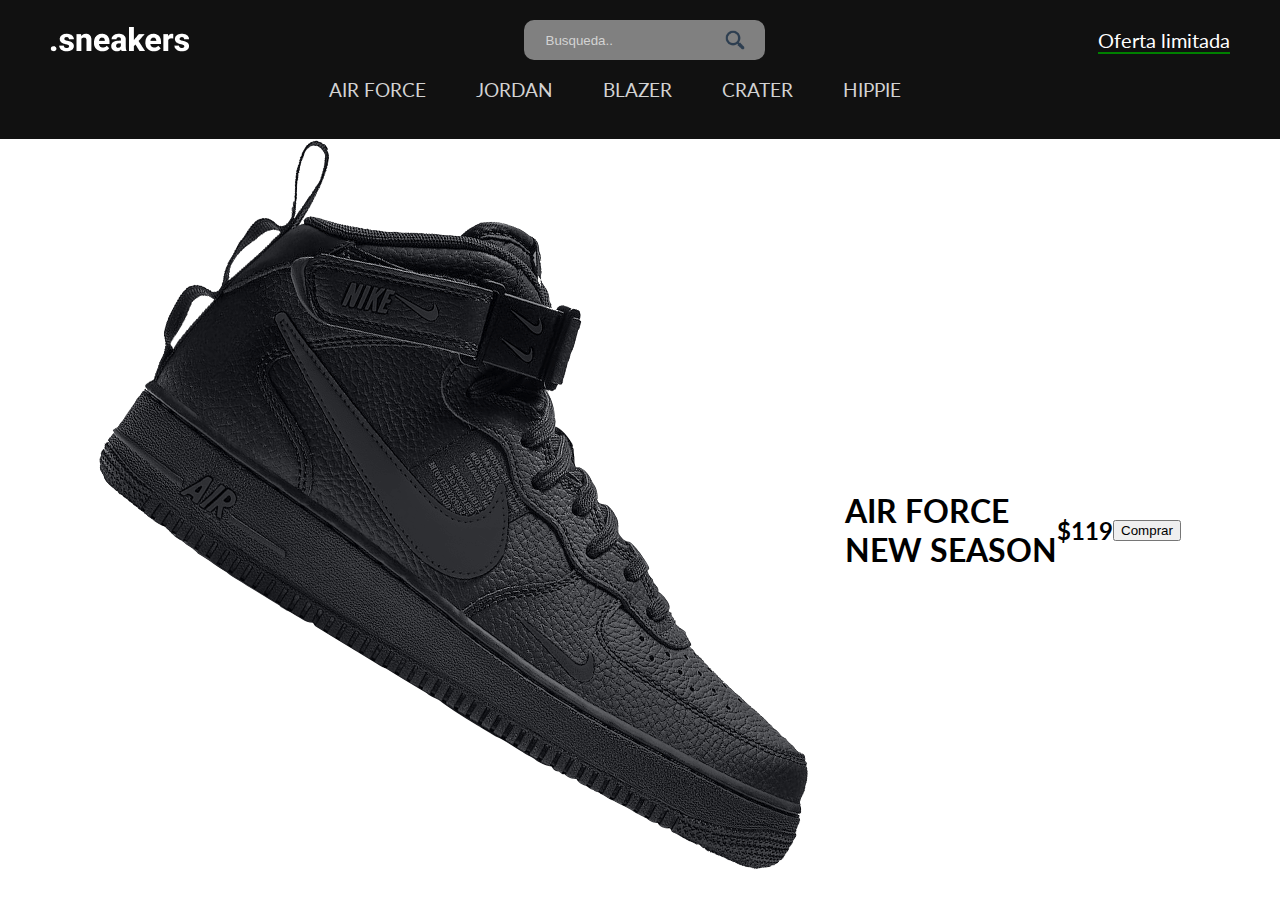
<file: sneakers_page/index.html>
<!DOCTYPE html>
<html lang="en">
<head>
    <meta charset="UTF-8">
    <meta name="viewport" content="width=device-width, initial-scale=1.0">
    <title>Tienda</title>
    <link rel="preconnect" href="https://fonts.googleapis.com">
    <link rel="preconnect" href="https://fonts.gstatic.com" crossorigin>
    <link href="https://fonts.googleapis.com/css2?family=Agdasima:wght@400;700&family=Covered+By+Your+Grace&family=Lato:ital,wght@0,100;0,300;0,400;0,700;0,900;1,100;1,300;1,400;1,700;1,900&family=Nunito:ital,wght@0,200..1000;1,200..1000&family=Poppins:ital,wght@0,100;0,200;0,300;0,400;0,500;0,600;0,700;0,800;0,900;1,100;1,200;1,300;1,400;1,500;1,600;1,700;1,800;1,900&family=Raleway:ital,wght@0,100..900;1,100..900&family=Ubuntu:ital,wght@0,300;0,400;0,500;0,700;1,300;1,400;1,500;1,700&display=swap" rel="stylesheet">

    <link rel="stylesheet" href="estilos.css">

</head>
<body>
    <nav>
        <div class="navTop"> 
            <div class="navItem">
                <img src="img/sneakers.png" alt="">
            </div>

            <div class="navItem">
                <div class="search">
                    <input type="text" placeholder="Busqueda.." class="searchInput">
                    <img src="search.png" alt="" class="searchIcon" width="20" height="20"> 
                </div>
            </div>
            
            <div class="navItem">
                <span class = "limitedOffer">Oferta limitada</span>
            </div>
        </div>

        <div class="navBottom"> 
            <h3 class="menuItem">AIR FORCE</h3>
            <h3 class="menuItem">JORDAN</h3>
            <h3 class="menuItem">BLAZER</h3>
            <h3 class="menuItem">CRATER</h3>
            <h3 class="menuItem">HIPPIE</h3>
        </div>
    </nav>

    <div class="slider">
        <div class="sliderWrapper">
            <div class="sliderItem">
                <img src="img/air.png">
                <div class="slideBg"></div>
                <h1 class="sliderTitle">AIR FORCE <br>NEW SEASON</h1>
                <h2 class="sliderPrice">$119</h2>
                <button class="buyButton">Comprar</button>
            </div>
        </div>
    </div>

</body>
</html>
</file>
<file: sneakers_page/estilos.css>
body{
    font-family: 'Lato', sans-serif;
    margin: 0;
    padding: 0;
}

nav {
    background-color: #111;
    color: white;
    padding: 20px 50px;
}

.navTop{
    display: flex;
    align-items: center;
    justify-content: space-between;
}

.search{
    display:flex;
    align-items: center;
    background-color: gray;
    padding: 10px 20px;
    border-radius: 10px;
}

.searchInput{
    border: none;
    background-color: transparent;
}

.searchInput::placeholder{
    color: lightgrey;
}

.limitedOffer{
    font-size: 20px;
    border-bottom: 2px solid green;
    cursor: pointer;
}

.navBottom{
    display: flex;
    align-items: center;
    justify-content: center;
}

.menuItem{
    margin-right: 50px;
    cursor: pointer;
    color: lightgray;
    font-weight: 400;
}

.slider{
    /*background: url("https://images.unsplash.com/photo-1575722290270-626b0208df99?q=80&w=1470&auto=format&fit=crop&ixlib=rb-4.0.3&ixid=M3wxMjA3fDB8MHxwaG90by1wYWdlfHx8fGVufDB8fHx8fA%3D%3D");
    
    clip-path: polygon(25% 0%, 100% 0%, 75% 100%, 0% 100%);
    */
    overflow: hidden;
}

.sliderWrapper{
    display:flex;
    width: 500vw;
    transition: all 1.5s ease-in-out;
}

.sliderItem{
    width: 100vw;
    display: flex;
    align-items: center;
    justify-content: center;
    position: relative;
}
</file>
